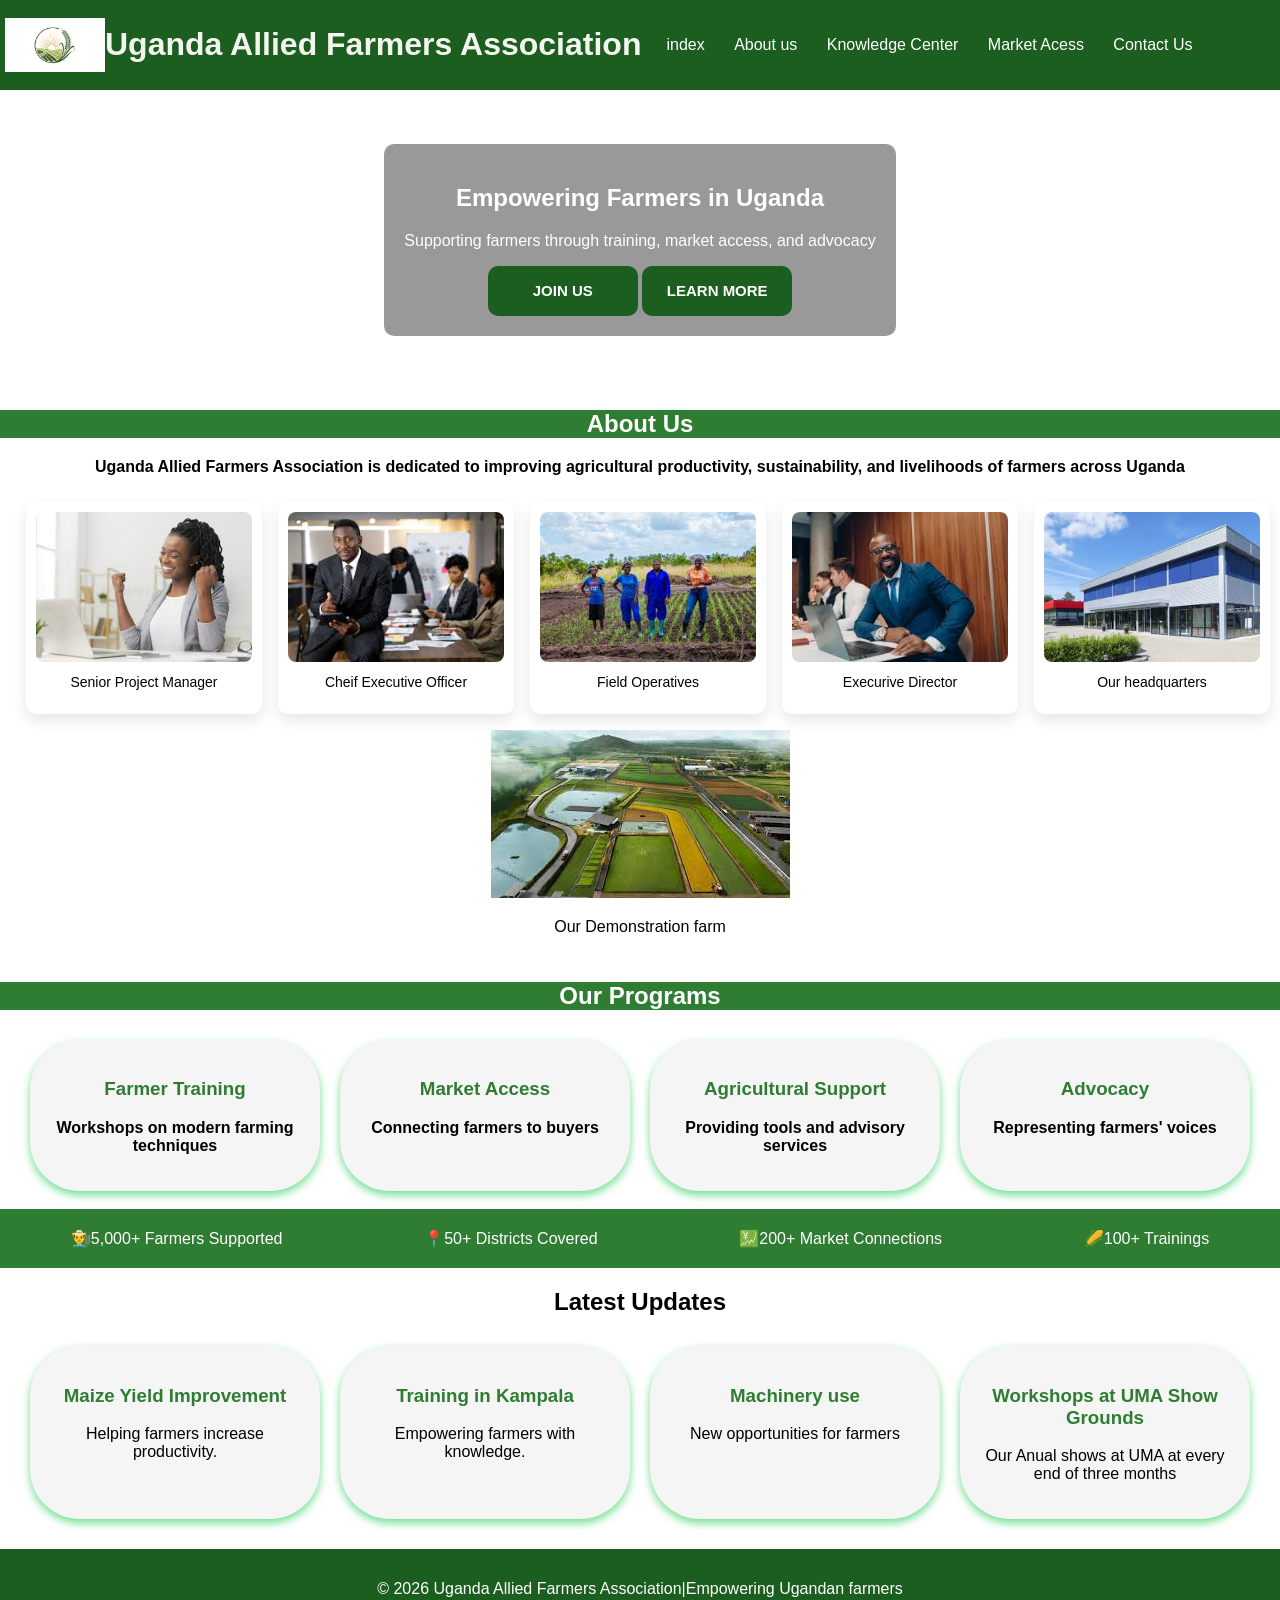
<file: FLORENCE/index.html>
<!DOCTYPE html>
<html lang="en">
<head>
    <meta charset="UTF-8">
    <meta name="viewport" content="width=device-width, initial-scale=1.0">
    <title>Uganda Allied Farmers Association</title>
    <link rel="icon" href="images/360_F_1856842080_T0V7AnrVzlXV9iZmv5qoTWHTKIgmOTwM.jpg">

    <style>


body {
                        margin: 0;
                            font-family: 'Segoe UI', Arial, sans-serif;
                        
                        
                    }


        .join{
            background-color:  #1b5e20;
            color: white;
            font-size: 15px;
            padding: 15px;
            border: none;
            border-radius: 10px;
            cursor: pointer;
        border-width: 1px;
    height: 50px;
width: 150px;
            font-size: 15px;
            font-weight: bold;
transition: background-color 0.3s;
        }
            
        

        .join:hover{
            background-color: #2e7d32;
            opacity: 5px;
        }
  header{
                        background-color: #1b5e20;
                        color: #f5f5f0;
                        padding: 5px;
                        display: flex;
                        justify-content: space space-between;
                        align-items: center;
                    }
                  nav a {
    color: white;
    margin-left: 25px;
    text-decoration: none;
    font-weight: 500;
    position: relative;
}

/* Underline animation */
nav a::after {
    content: "";
    position: absolute;
    width: 0%;
    height: 2px;
    background: #a5d6a7;
    left: 0;
    bottom: -5px;
    transition: 0.3s;
}

nav a:hover::after {
    width: 100%;
}
          .hero {
            background-image: url('https://images.unsplash.com/photo-1500382017468-9049fed747ef');
            background-size: cover;
            background-position: center;
            color: white;
            height: 300px;
            display: flex;
            align-items: center;
            justify-content: center;
            text-align: center;
        }
.overlay {
            background-color: rgba(0,0,0,0.4);
            padding: 20px;
            border-radius: 10px;
        }
        .nav-logo {
            float: left;
        }

        .flex-container {
  display: flex;
  flex-wrap: wrap;          /* allows multiple rows */
  gap: 16px;                /* space between cards */
  justify-content: center;  /* center everything */
  padding: 10px;
}

.cardd {
  flex: 1 1 200px;          /* responsive card size */
  max-width: 220px;
  text-align: center;
  background: #f5f5f5;
  padding: 10px;
  border-radius: 10px;
   background: white;
  box-shadow: 0 6px 15px rgba(0,0,0,0.1);
}

.cardd img {
  width: 100%;
  height: 150px;
  object-fit: cover;        /* prevents stretching */
  border-radius: 8px;
}

.cardd p {
  margin-top: 8px;
  font-size: 14px;
}

.cardd:hover{
            transform: translateY(-10px);
  box-shadow: 0 12px 30px rgba(46,125,50,0.3);
        }
        
.services h3, .news h3{
    color: #2e7d32;
}
        .services .cards, .news .cards{
            display: flex;
            gap: 20px;
            flex-wrap: wrap;
            justify-content: center;
            margin-top: 30px;
            
            
             
        .card{
            background:whitesmoke;
            padding: 20px;
            width: 250px;
            border-radius: 50px;
            box-shadow: 0 4px 8px rgba(6, 196, 63, 0.566);
            transition: transform 0.3s ease, box-shadow 0.3s ease;
            cursor: pointer;
             border: #2e7d32;
             
        }
        .card:hover{
            transform: translateY(-10PX);
            box-shadow: 0 10px 25px rgba(o,o,o,0.2);
        }
        }
        .impact{
            background: #2e7d32;
            color: white;
            display: flex;
            justify-content: space-around;
            
        }
        /*descendant class*/
        .impact div{
            margin: 20px;
            font: 1.2em;
        }
        .about, .services, .impact, .news{
            text-align: center;
        }
        #footer{
                        background-color: #1b5e20;;
                        color: white;
                        text-align: center;
                        padding: 15px;
                        margin-top: 30px;
                    }
                    .join.clicked{
                        background-color: gray;
                        transform: scale(1.1);
                    }

                .popup, .learnMore{
                    position: fixed;
                    top: 0;
                    left: 0;
                    width: 100%;
                    height:100%;
                    background: rgba(0,0,0,0.6);
                    display: none;
                    justify-content: center;
                    align-items: center;
                    text-align: center;
                }

                .popup-box, .learn-box{
                    background-color:#e5f6df;
                        margin: 15% auto;
                        padding: 20px;
                        border-radius: 8px;
                        width: 300px;
                        text-align: center;
                        box-shadow: o 4px 8px rgba(0,0,0,0.2);
                }
                    .popup-box h3{
                        margin: 10px 0;
                        font-size: 20px;
                        color: #333;
                    }
                    .popup-box p{
                        font-size: 14px;
                        color: #333333
                        
                    }

                
.popup-box button, .learn-box button{
      margin-top: 25px;
    background: linear-gradient(135deg, #2d5a27, #4caf50);
    color: white;
    padding: 12px 30px;
    border: none;
    border-radius: 30px;
    cursor: pointer;
    font-size: 15px;
    transition: all 0.3s ease;
}
.popup-box button, .learn-box button:hover{
  transform: translateY(-3px);
    box-shadow: 0 5px 15px rgba(0,0,0,0.2);
}
            
@keyframes pop{
    from {
        transform: scale(0.7);
        opacity: 0;

    }
    to {
        transform: scale(1);
        opacity: 1;
    }
}

        
        </style>

        <script>
            function openPopup() {
                document.getElementById("popup").style.display = "block";
            }
            function closePopup() {
                document.getElementById("popup").style.display = "none"
            }

            window.onclick = function(event){
                let popup = document.getElementById("popup");
                if (event.target ===popup){
                    popup.style.display = "none"
                }
            }
        </script>

        

    
</head>
<body>
    <!--header and nav bar-->
  <header>
                             <div class="nav-logo">
                  <img src="images/360_F_1856842080_T0V7AnrVzlXV9iZmv5qoTWHTKIgmOTwM.jpg" width="100px" class="nav-logo"  ><br>
                </div>
                    <h1>Uganda Allied Farmers Association</h1>

                    <nav>
                
                        <a href="index.html">index</a>
                        <a href="about.html">About us</a>
                       
                        <a href="knowledge.html">Knowledge Center</a>
                        <a href="market acess.html">Market Acess</a>
                        <a href="contactus.html">Contact Us</a>
                    </nav>


    </header>
   <section class="hero">
    <div class="overlay">
        
        <h2 class="para">Empowering Farmers in Uganda</h2>
        <p class="para">Supporting farmers through training, market access, and advocacy</p>
    
        <button onclick="openPopup()" class="join">JOIN US</button>
        <button onclick="openPage()" class="join">LEARN MORE</button>
        
    </div>
     </section>

        <div id="popup" class="popup"> 
            <div class="popup-box">
                <h3>SUCCESS👍</h3>
                <p>You will successfully join after registration!</p>
                <a href="contactus.html"><button onclick="closePopup()">OK</button></a>
  </div>
                
            </div>

            <div id="learn" class="learnMore">
                <div class="learn-box">
                    <h3>Are you sure you want to learn more😊!!</h3>
                    <a href="knowledge.html"><button onclick="openPage()">✅YES</button></a>
                    <button onclick="closePage()">❌NO</button>
                </div>
            </div>
            <script>
                function openPage(){
                    document.getElementById("learn").style.display ="block"
                    
                }

                function closePage(){
                    document.getElementById("learn").style.display ="none"
                } 
                
               
            </script>
      
    

  

<!--About us section-->
   <section class="about">
                      
    <h2 style="background-color:   #2e7d32; color: white;">About Us</h2>
    <p><strong>Uganda Allied Farmers Association is dedicated to improving agricultural productivity, sustainability, and livelihoods of farmers across Uganda</strong></p>

    <div class="flex-container"><b></b>
  <div class="cardd">
    <img src="images/download (1).jpg">
    <p>Senior Project Manager</p>
  </div>
  
  <div class="cardd">
    <img src="images/download (2).jpg">
    <p>Cheif Executive Officer</p>
  
</div>

  <div class="cardd">
    <img src="images/download (3).jpg">
    <p>Field Operatives</p>
  
</div>

  <div class="cardd">
    <img src="images/download.jpg">
    <p>Execurive Director</p>
  
</div>

  <div class="cardd">
    <img src="images/download (5).jpg">
    <p>Our headquarters</p>
  </div>
   <div class="card">
    <img src="images/download (6).jpg">
    <p>Our Demonstration farm</p>
  </div>
</div>
</div>

   </section>

   <!--Services section-->
   <section class="services">
    <h2 style="background-color: #2e7d32; color: white;"> Our Programs</h2>
    <div class="cards">
<div class="card">
    <h3>Farmer Training</h3>
    <p><b>Workshops on modern farming techniques</b></p>

</div>
<!--cards-->
<div class="card"> 
    <h3>Market Access</h3>
    <p><b>Connecting farmers to buyers</b></p>
</div>

<div class="card">
    <h3>Agricultural Support</h3>
    <p><b>Providing tools and advisory services</b></p>
</div>

<div class="card"><b>
<h3>Advocacy</h3>
<p>Representing farmers' voices</p></b>
</div>
    </div>
   </section><br>

   <!--Section for impact-->
   <section class="impact">
    <div>👨‍🌾5,000+ Farmers Supported</div>
    <div>📍50+ Districts Covered</div>
    <div>💹200+ Market Connections</div>
    <div>🌽100+ Trainings</div>

   </section>
<!--section for new-->
   <section class="news">
    <h2>Latest Updates</h2>
    <div class="cards">
        <div class="card">
            <h3>Maize Yield Improvement</h3>
            <p>Helping farmers increase productivity.</p>
        </div>
        <div class="card">
            <h3>Training in Kampala</h3>
            <p>Empowering farmers with knowledge.</p>
        </div>
    <div class="card">
        <h3>Machinery use</h3>
        <p>New opportunities for farmers</p>

    </div>
    <div class="card">
        <h3>Workshops at UMA Show Grounds</h3>
        <p>Our Anual shows at UMA at every end of three months</p>
    </div>
    </div>
   </section>
    
    

   


    <footer id="footer" >
        <p> &copy 2026 Uganda Allied Farmers Association|Empowering Ugandan farmers</p>
    </footer>
    
    
    
</body>
</html>
</file>
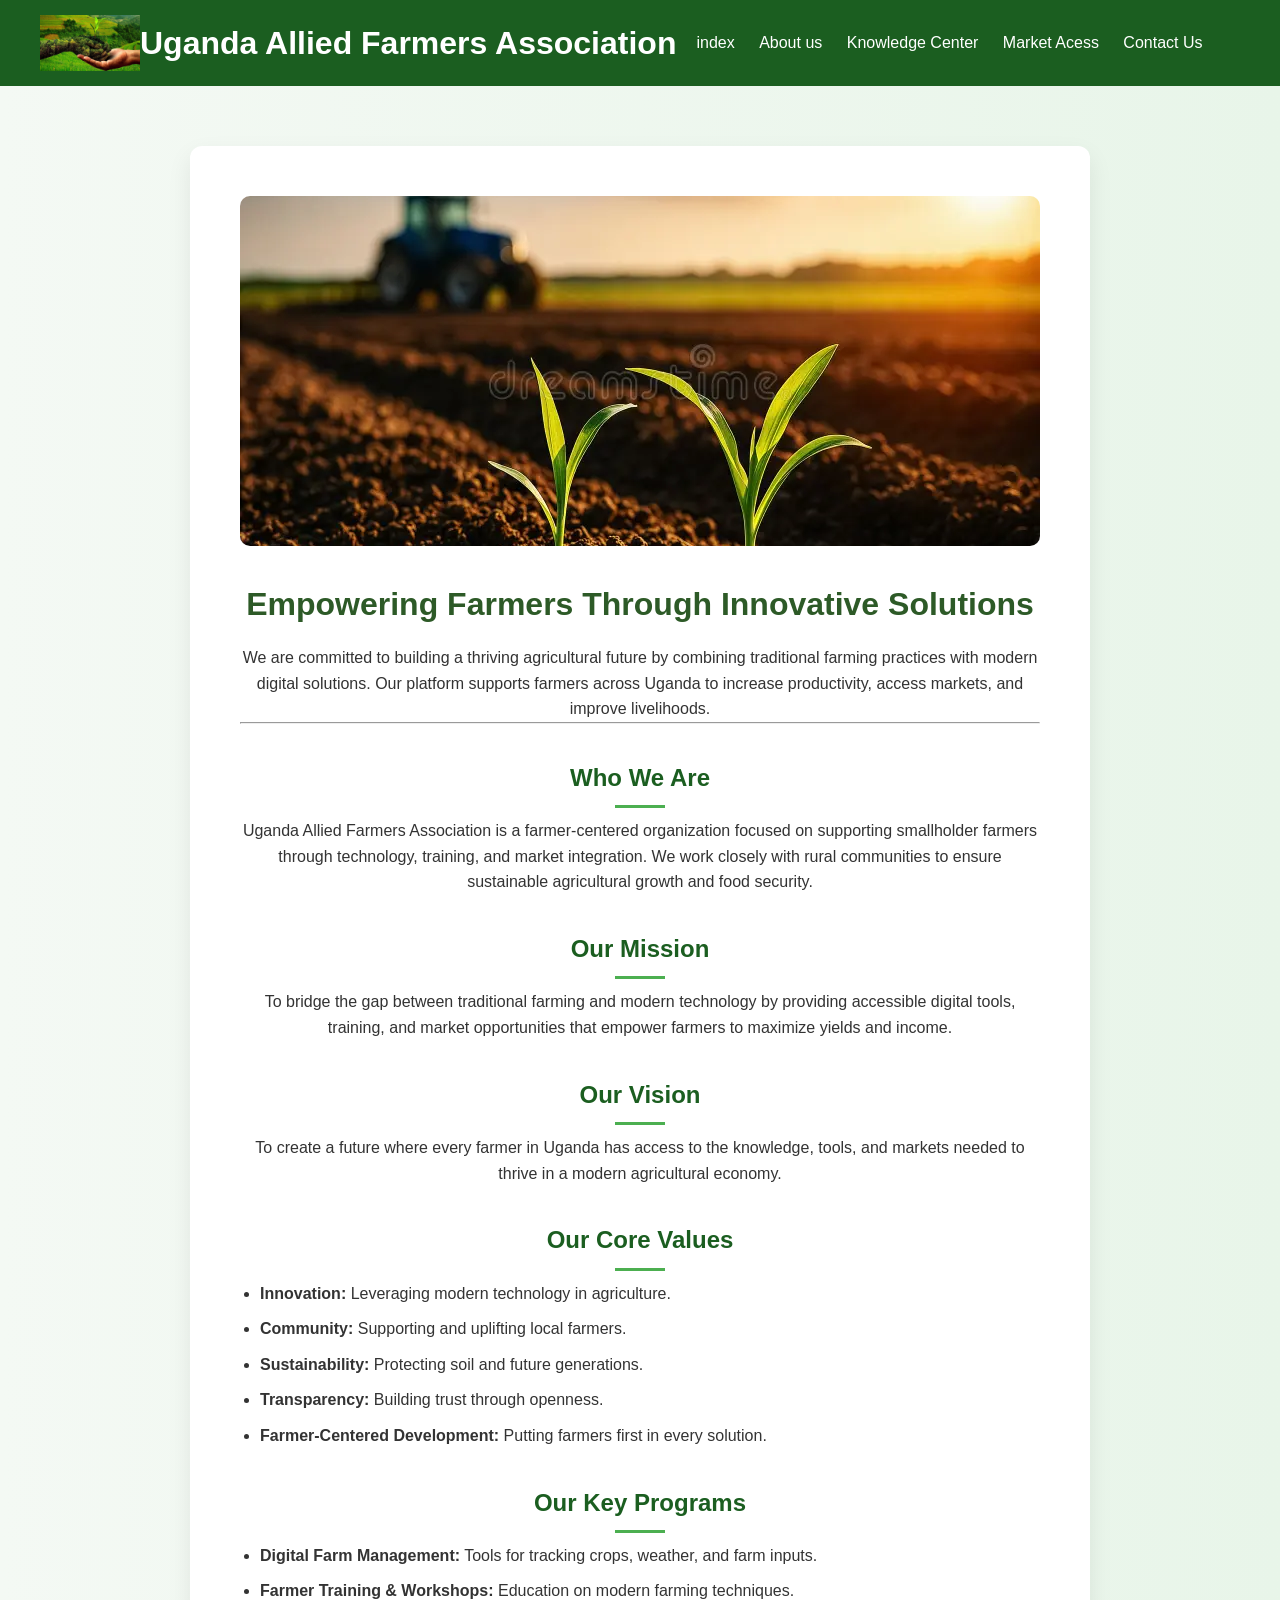
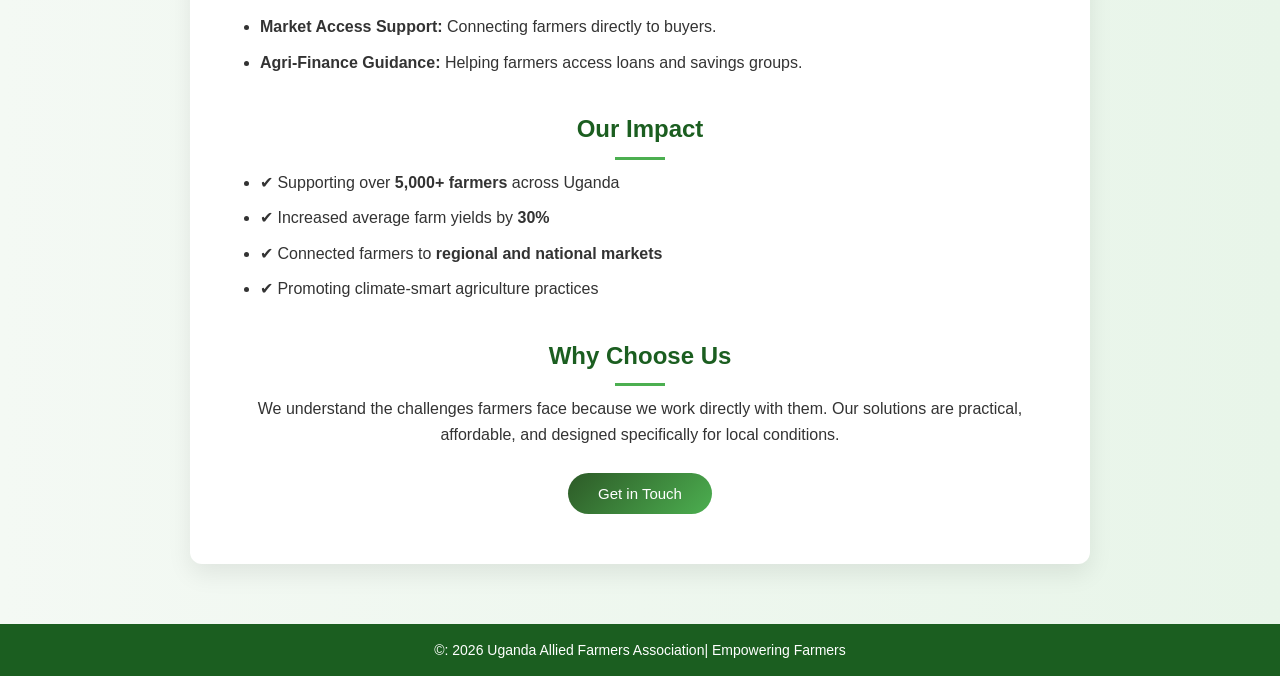
<file: FLORENCE/about.html>
<!DOCTYPE html>
<html>
<head>
    <title>About Our Agri-Project</title>
    <meta charset="UTF-8">
    <meta name="viewport" content="width=device-width, initial-scale=1.0">
    <title>Uganda Allied Farmers Association</title>

      <link rel="icon" href="images/360_F_1856842080_T0V7AnrVzlXV9iZmv5qoTWHTKIgmOTwM.jpg">
    <style>
  /* RESET + BASE */
* {
    margin: 0;
    padding: 0;
    box-sizing: border-box;
}

body {
    font-family: 'Segoe UI', Arial, sans-serif;
    background: linear-gradient(to right, #f4f9f4, #e8f5e9);
    color: #333;
    line-height: 1.6;
}

/* HEADER */
header{
                        background-color: #1b5e20;
                        color: #f5f5f0;
                        padding: 5px;
                        display: flex;
                        justify-content: space space-between;
                        align-items: center;
                    }
                  nav a {
    color: white;
    margin-left: 25px;
    text-decoration: none;
    font-weight: 500;
    position: relative;
}

/* Underline animation */
nav a::after {
    content: "";
    position: absolute;
    width: 0%;
    height: 2px;
    background: #a5d6a7;
    left: 0;
    bottom: -5px;
    transition: 0.3s;
}

nav a:hover::after {
    width: 100%;
}

/* MAIN CARD */
.about-section {
    max-width: 900px;
    margin: 60px auto;
    background: white;
    padding: 50px;
    border-radius: 12px;
    box-shadow: 0 10px 25px rgba(0,0,0,0.08);
    text-align: center;
    animation: fadeIn 1s ease-in-out;
}

/* IMAGE */
.about-img {
    width: 100%;
    max-height: 350px;
    object-fit: cover;
    border-radius: 10px;
    margin-bottom: 25px;
    transition: transform 0.4s ease;
}

.about-img:hover {
    transform: scale(1.03);
}

/* HEADINGS */
h1 {
    color: #2d5a27;
    margin-bottom: 15px;
}

h2 {
    margin-top: 35px;
    margin-bottom: 10px;
    color: #1b5e20;
    position: relative;
}

/* Section underline */
h2::after {
    content: "";
    width: 50px;
    height: 3px;
    background: #4caf50;
    display: block;
    margin: 8px auto;
}

/* LISTS */
ul {
    text-align: left;
    margin-top: 10px;
    padding-left: 20px;
}

ul li {
    margin-bottom: 10px;
}

/* BUTTON */
.contact-btn {
    margin-top: 25px;
    background: linear-gradient(135deg, #2d5a27, #4caf50);
    color: white;
    padding: 12px 30px;
    border: none;
    border-radius: 30px;
    cursor: pointer;
    font-size: 15px;
    transition: all 0.3s ease;
}

.contact-btn:hover {
    transform: translateY(-3px);
    box-shadow: 0 5px 15px rgba(0,0,0,0.2);
}

/* FOOTER */
footer {
    background-color: #1b5e20;
    color: white;
    text-align: center;
    padding: 20px;
    margin-top: 40px;
    font-size: 14px;
}

/* ANIMATION */
@keyframes fadeIn {
    from {
        opacity: 0;
        transform: translateY(20px);
    }
    to {
        opacity: 1;
        transform: translateY(0);
    }
}

/* RESPONSIVE DESIGN */
@media (max-width: 768px) {
    header {
        flex-direction: column;
        text-align: center;
    }

    nav {
        margin-top: 10px;
    }

    nav a {
        display: inline-block;
        margin: 10px;
    }

    .about-section {
        padding: 25px;
        margin: 20px;
    }
}



         header{
                        background-color: #1b5e20;
                        color: #f5f5f0;
                        padding: 15px 40px;
                        display: flex;
                        justify-content: space space-between;
                        align-items: center;
                    }
                    header h1{
                        margin: 0;
                        font-size: 22;
                    }
                    nav a{
                        color: white;
                        margin-left: 20px;
                        text-decoration: none;
                        
                    }

                      footer{
                        background-color: #1b5e20;
                        color: white;
                        text-align: center;
                        padding: 15px;
                        margin-top: 30px;
                    }
</style>
</head>
<body>


  <header>
                             
                  <img src="images/1600x800_Natural_farming-1024x576.webp" width="100px" class="nav-logo"  ><br>
                
                    <h1 style="color: white;"> Uganda Allied Farmers Association </h1>

                    <nav>
                
                        <a href="index.html">index</a>
                        <a href="about.html">About us</a>
                        
                        <a href="knowledge.html">Knowledge Center</a>
                        <a href="market acess.html">Market Acess</a>
                        <a href="contactus.html">Contact Us</a>
                    </nav>
                </header>

     </nav>
<div class="about-section">
    <img src="images/farm-tractor-cultivating-field-organic-agriculture-concept-431356601.webp" alt="Local farm" class="about-img">

    <h1>Empowering Farmers Through Innovative Solutions</h1>
    <p>
        We are committed to building a thriving agricultural future by combining traditional 
        farming practices with modern digital solutions. Our platform supports farmers across 
        Uganda to increase productivity, access markets, and improve livelihoods.
    </p>

    <hr>

    <h2>Who We Are</h2>
    <p>
        Uganda Allied Farmers Association is a farmer-centered organization focused on supporting 
        smallholder farmers through technology, training, and market integration. We work closely 
        with rural communities to ensure sustainable agricultural growth and food security.
    </p>

    <h2>Our Mission</h2>
    <p>
        To bridge the gap between traditional farming and modern technology by providing accessible 
        digital tools, training, and market opportunities that empower farmers to maximize yields 
        and income.
    </p>

    <h2>Our Vision</h2>
    <p>
        To create a future where every farmer in Uganda has access to the knowledge, tools, and 
        markets needed to thrive in a modern agricultural economy.
    </p>

    <h2>Our Core Values</h2>
    <ul>
        <li><strong>Innovation:</strong> Leveraging modern technology in agriculture.</li>
        <li><strong>Community:</strong> Supporting and uplifting local farmers.</li>
        <li><strong>Sustainability:</strong> Protecting soil and future generations.</li>
        <li><strong>Transparency:</strong> Building trust through openness.</li>
        <li><strong>Farmer-Centered Development:</strong> Putting farmers first in every solution.</li>
    </ul>

    <h2>Our Key Programs</h2>
    <ul>
        <li><strong>Digital Farm Management:</strong> Tools for tracking crops, weather, and farm inputs.</li>
        <li><strong>Farmer Training & Workshops:</strong> Education on modern farming techniques.</li>
        <li><strong>Market Access Support:</strong> Connecting farmers directly to buyers.</li>
        <li><strong>Agri-Finance Guidance:</strong> Helping farmers access loans and savings groups.</li>
    </ul>

    <h2>Our Impact</h2>
    <ul>
        <li>✔ Supporting over <strong>5,000+ farmers</strong> across Uganda</li>
        <li>✔ Increased average farm yields by <strong>30%</strong></li>
        <li>✔ Connected farmers to <strong>regional and national markets</strong></li>
        <li>✔ Promoting climate-smart agriculture practices</li>
    </ul>

    <h2>Why Choose Us</h2>
    <p>
        We understand the challenges farmers face because we work directly with them. 
        Our solutions are practical, affordable, and designed specifically for local conditions.
    </p>

    <button class="contact-btn" onclick="window.location.href='contactus.html'">
        Get in Touch
    </button>
</div>
 
    </body>



     <footer  >
        <p> &copy: 2026 Uganda Allied Farmers Association| Empowering Farmers</p>
    </footer>
    
</html>
</file>
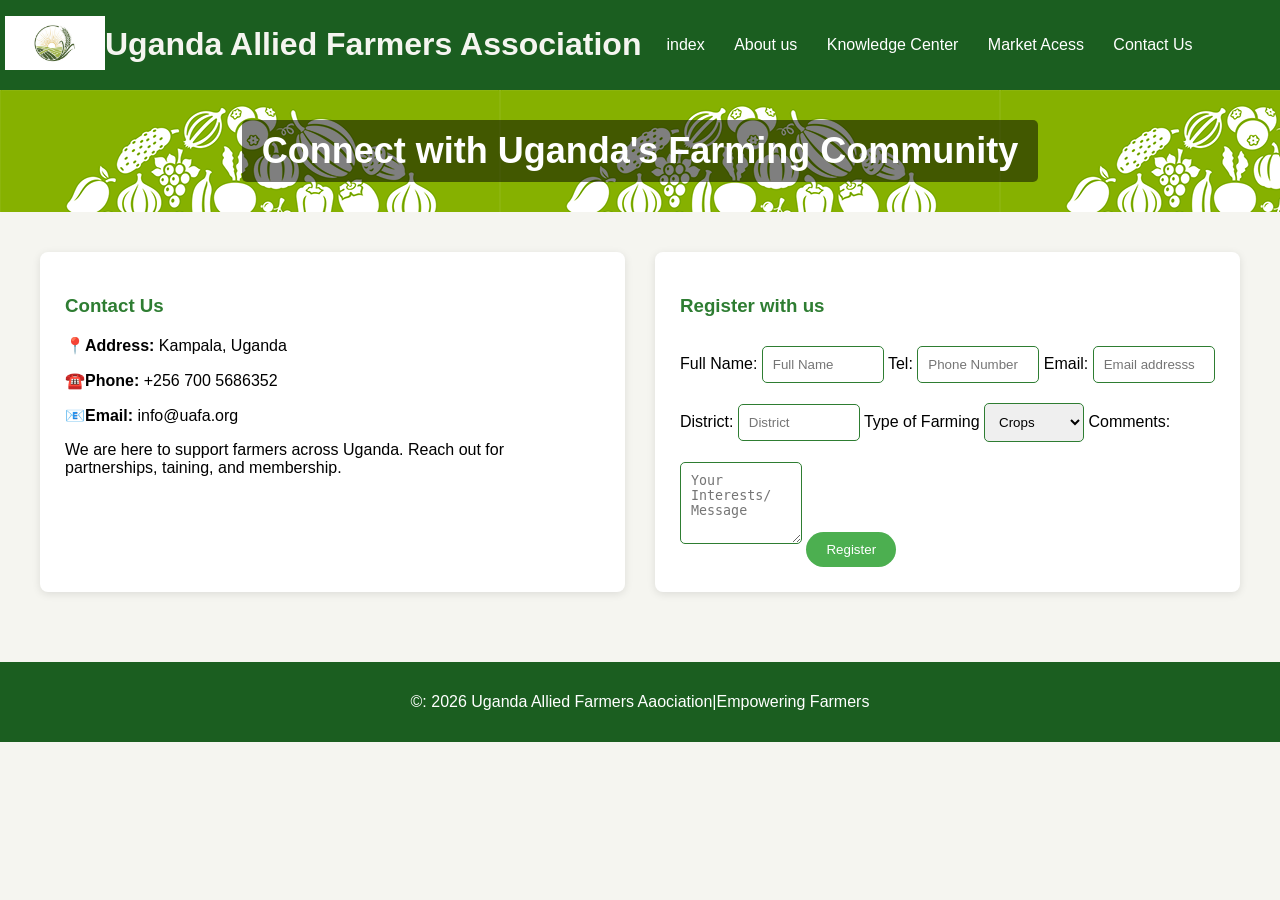
<file: FLORENCE/contactus.html>
<!DOCTYPE html>
            <html lang="en">
            <head>
                <meta charset="UTF-8">
                <meta name="viewport" content="width=device-width, initial-scale=1.0">
                <title>Contact us</title>
                  <link rel="icon" href="images/360_F_1856842080_T0V7AnrVzlXV9iZmv5qoTWHTKIgmOTwM.jpg">
                <style>
                    body {
                        margin: 0;
                      font-family: 'Segoe UI', Arial, sans-serif;
                        background-color: #f5f5f0;
                        
                    }

                header{
                        background-color: #1b5e20;
                        color: #f5f5f0;
                        padding: 5px;
                        display: flex;
                        justify-content: space space-between;
                        align-items: center;
                    }
                  nav a {
    color: white;
    margin-left: 25px;
    text-decoration: none;
    font-weight: 500;
    position: relative;
}

/* Underline animation */
nav a::after {
    content: "";
    position: absolute;
    width: 0%;
    height: 2px;
    background: #a5d6a7;
    left: 0;
    bottom: -5px;
    transition: 0.3s;
}

nav a:hover::after {
    width: 100%;
}
                    .hero{
                        background-image: url(images/create-agriculture-logo-designs.png);
                        text-align: center;
                        padding: 80px, 20px;
                        color: white;
                    }
                    .hero h2 {
                        font-size: 36px;
                        background: rgba(0,0,0,0.5);
                        display: inline-block;
                        padding: 10px 20px;
                        border-radius: 5px;
                    }
                    .container {
                        display: flex;
                        flex-wrap: wrap;
                        padding: 40px;
                        gap: 30px;
                    }
                    .contact, .form{
                        flex: 1;
                        min-width: 300px;
                        background: white;
                        padding: 25px;
                        border-radius: 8px;
                        box-shadow: 0 2px 8px rgba(0,0,0,0.1);

                    }
                    h3{
                        color: #2e7d32
                    }
                    input, select, textarea {
                        width: 100px;
                        padding: 10px;
                        margin: 10px 0;
                        border-radius: 5px;
                        border: 1px solid  #2e7d32;;
                    }
                    button{
                        background-color: #2e7d32;
                        color: white;
                        padding: 12px;
                        border: none;
                        border-radius: 5px;
                        cursor: pointer;
                    }

                    button:hover{
                        background-color: #2e7d32;
                    }
                    footer{
                        background-color: #1b5e20;
                        color: white;
                        text-align: center;
                        padding: 15px;
                        margin-top: 30px;
                    }

                    .modal{
                        display: none;
                        position: fixed;
                        z-index:1;
                        left: 0; top: 0;
                        width: 100%;
                        height: 100%;
                        background-color: rgba(0,0,0,0.5);
                    }
                    .modal-content{
                        background-color: #e5f6df;;
                        margin: 15% auto;
                        padding: 20px;
                        border-radius: 8px;
                        width: 300px;
                        text-align: center;
                        box-shadow: o 4px 8px rgba(0,0,0,0.2);

                    }
                    button{
                        background-color: #4caf50;
                        color: white;
                        padding: 10px 20px;
                        border: none;
                        border-radius: 20px;
                        cursor: pointer;
                    }

                
                    
                </style>

               
            </head>
            <body>
<!--Header section containing navigation bar-->
                <header>
                             <div class="nav-logo">
                  <img src="images/360_F_1856842080_T0V7AnrVzlXV9iZmv5qoTWHTKIgmOTwM.jpg" width="100px" class="nav-logo"  ><br>
                </div>
                    <h1>Uganda Allied Farmers Association</h1>

                    <nav>
                
                        <a href="index.html">index</a>
                        <a href="about.html">About us</a>
                       
                        <a href="knowledge.html">Knowledge Center</a>
                        <a href="market acess.html">Market Acess</a>
                        <a href="contactus.html">Contact Us</a>
                    </nav>
                </header>

                <section class="hero">

                    <h2 >Connect with Uganda's Farming Community</h2>
                </section>

                <div class="container">

                    <!--Contact info-->
                    <div class="contact">
                        <h3>Contact Us</h3>
                        <p><strong>📍Address:</strong> Kampala, Uganda</p>
                         <p><strong>☎️Phone:</strong> +256 700 5686352</p>
                          <p><strong>📧Email:</strong> info@uafa.org</p>
                           <p>We are here to support farmers across Uganda. Reach out for partnerships, taining, and membership.</strong></p>
                            
                    </div>

                    <!--Registration form-->
                    <div class="form">
                    <h3>Register with us </h3>
                    <form id ="registerForm" action="register.php" method="POST" onsubmit="return validateForm()">
                        <label> Full Name: </label>
                        <input type="text" id ="fullname" placeholder="Full Name" >
                        <label> Tel:</label>
                        <input type="tel" id="phone" placeholder="Phone Number" >
                        <label> Email: </label>
                        <input type="email"id ="email" placeholder="Email addresss">
                        <label>District: </label>
                        <input type="text"  id ="district"placeholder="District" >

                        <label>Type of Farming</label>
                        <select id ="farming" name="choose what you want to register">
                        <option>Crops</option>
                        <option>Livestock</option>
                         <option>Poultry</option>
                          <option>Horticulture</option>
                           <option>Bee keeping</option>
                        <option>Mixed Farming</option>
</select>
<label> Comments: </label>
<textarea id="mwssage" rows="4" placeholder="Your Interests/ Message"></textarea>

<button type="submit">Register</button>
                    </form>
</div>
                </div>
                <div id="customAlert" class="modal">

                    <div class="modal-content">
                        <p id="alertMessage"></p>
                        <button onclick="closeModal()">OK</button>
                    </div>
                </div>

                <script>
                     document.getElementById("registerform").addEventListener("submit", function(e) {
    e.preventDefault();
    let name = document.getElementById("fullname").value.trim();
    let tel = document.getElementById("phone").value;
    let email = document.getElementById("email").value;
    let district= document.getElementById("district").value.trim();
    
    if (name === ""){
      alert("Farmer name is required");
      return;
    }
    if (tel ===""){
      alert("Please enter fulll number");
      return;
    }
    if (email === ""){
      alert("Email Address must be entered");
      return;
    }
    if (district ===""){
      alert("Location is required");
      return;
    }  
    showAlert("You have been registered Successfully👍!");
                        
      document.getElementById("popup3").style.display = "flex";

document.getElementById("registerForm").reset();
  })
 

                </script>

                <footer> <p> &copy: 2026 Uganda Allied Farmers Aaociation|Empowering Farmers</p></footer>
                
            </body>
            </html>
</file>
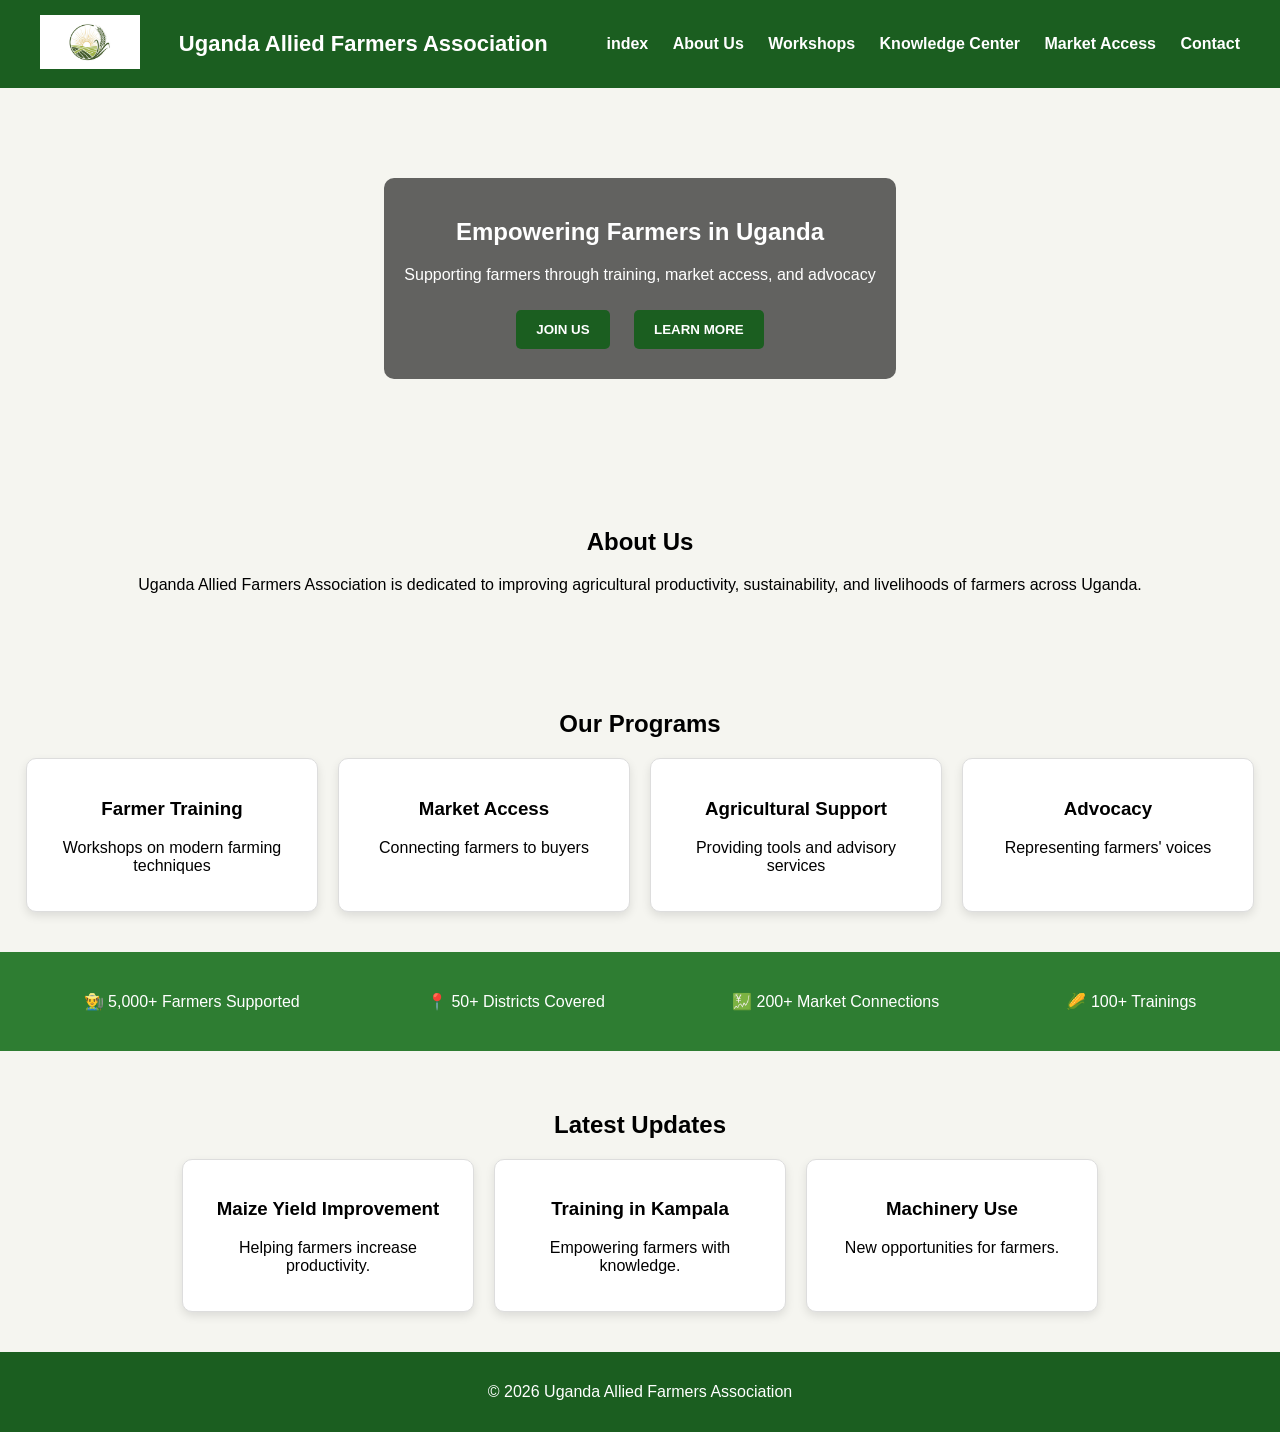
<file: FLORENCE/home new.html>
<!DOCTYPE html>
<html lang="en">
<head>
    <meta charset="UTF-8">
    <meta name="viewport" content="width=device-width, initial-scale=1.0">
    <title>Uganda Allied Farmers Association</title>

    <style>
        body {
            margin: 0;
            font-family: Arial, sans-serif;
            background-color: #f5f5f0;
        }

        header {
            background-color: #1b5e20;
            color: white;
            padding: 15px 40px;
            display: flex;
            justify-content: space-between;
            align-items: center;
        }

        header h1 {
            margin: 0;
            font-size: 22px;
        }

        nav a {
            color: white;
            margin-left: 20px;
            text-decoration: none;
            font-weight: bold;
        }

        nav a:hover {
            text-decoration: underline;
        }

        .hero {
            background-image: url('https://images.unsplash.com/photo-1500382017468-9049fed747ef');
            background-size: cover;
            background-position: center;
            color: white;
            height: 300px;
            display: flex;
            align-items: center;
            justify-content: center;
            text-align: center;
        }

        .overlay {
            background-color: rgba(0,0,0,0.6);
            padding: 20px;
            border-radius: 10px;
        }

        .join {
            background-color: #1b5e20;
            color: white;
            padding: 12px 20px;
            border: none;
            border-radius: 5px;
            cursor: pointer;
            margin: 10px;
            font-weight: bold;
            transition: 0.3s;
        }

        .join:hover {
            background-color: #2e7d32;
            opacity: 0.9;
        }

        section {
            padding: 40px 20px;
            text-align: center;
        }

        .cards {
            display: flex;
            gap: 20px;
            flex-wrap: wrap;
            justify-content: center;
            margin-top: 20px;
            transition: var(---);
        }

        .card {
            background: white;
            padding: 20px;
            width: 250px;
            border-radius: 10px;
            border: 1px solid #ddd;
            box-shadow: 0 4px 10px rgba(0,0,0,0.1);
            transition: transform 0.3s;
        }

        .card:hover {
            transform: translateY(-5px);
        }

        .impact {
            background: #2e7d32;
            color: white;
            display: flex;
            justify-content: space-around;
            flex-wrap: wrap;
        }

        footer {
            background-color: #1b5e20;
            color: white;
            text-align: center;
            padding: 15px;
        }

        @media (max-width: 768px) {
            header {
                flex-direction: column;
                text-align: center;
            }

            nav {
                margin-top: 10px;
            }
        }
    </style>
</head>
<body>

<header>
    <div class="nav-logo">
                  <img src="images/360_F_1856842080_T0V7AnrVzlXV9iZmv5qoTWHTKIgmOTwM.jpg" width="100px" class="nav-logo"  ><br>
                </div>
    <h1>Uganda Allied Farmers Association</h1>
    <nav>
        <a href="#">index</a>
        <a href="about.html">About Us</a>
        <a href="#">Workshops</a>
        <a href="#">Knowledge Center</a>
        <a href="#">Market Access</a>
        <a href="#">Contact</a>
    </nav>
</header>

<section class="hero">
    <div class="overlay">
        <h2>Empowering Farmers in Uganda</h2>
        <p>Supporting farmers through training, market access, and advocacy</p>
        <button class="join">JOIN US</button>
        <button class="join">LEARN MORE</button>
    </div>
</section>

<section>
    <h2>About Us</h2>
    <p>
        Uganda Allied Farmers Association is dedicated to improving agricultural productivity,
        sustainability, and livelihoods of farmers across Uganda.
    </p>
</section>

<section>
    <h2>Our Programs</h2>
    <div class="cards">
        <div class="card">
            <h3>Farmer Training</h3>
            <p>Workshops on modern farming techniques</p>
        </div>
        <div class="card">
            <h3>Market Access</h3>
            <p>Connecting farmers to buyers</p>
        </div>
        <div class="card">
            <h3>Agricultural Support</h3>
            <p>Providing tools and advisory services</p>
        </div>
        <div class="card">
            <h3>Advocacy</h3>
            <p>Representing farmers' voices</p>
        </div>
    </div>
</section>

<section class="impact">
    <div>👨‍🌾 5,000+ Farmers Supported</div>
    <div>📍 50+ Districts Covered</div>
    <div>💹 200+ Market Connections</div>
    <div>🌽 100+ Trainings</div>
</section>

<section>
    <h2>Latest Updates</h2>
    <div class="cards">
        <div class="card">
            <h3>Maize Yield Improvement</h3>
            <p>Helping farmers increase productivity.</p>
        </div>
        <div class="card">
            <h3>Training in Kampala</h3>
            <p>Empowering farmers with knowledge.</p>
        </div>
        <div class="card">
            <h3>Machinery Use</h3>
            <p>New opportunities for farmers.</p>
        </div>
    </div>
</section>

<footer>
    <p>&copy; 2026 Uganda Allied Farmers Association</p>
</footer>

</body>
</html>
</file>
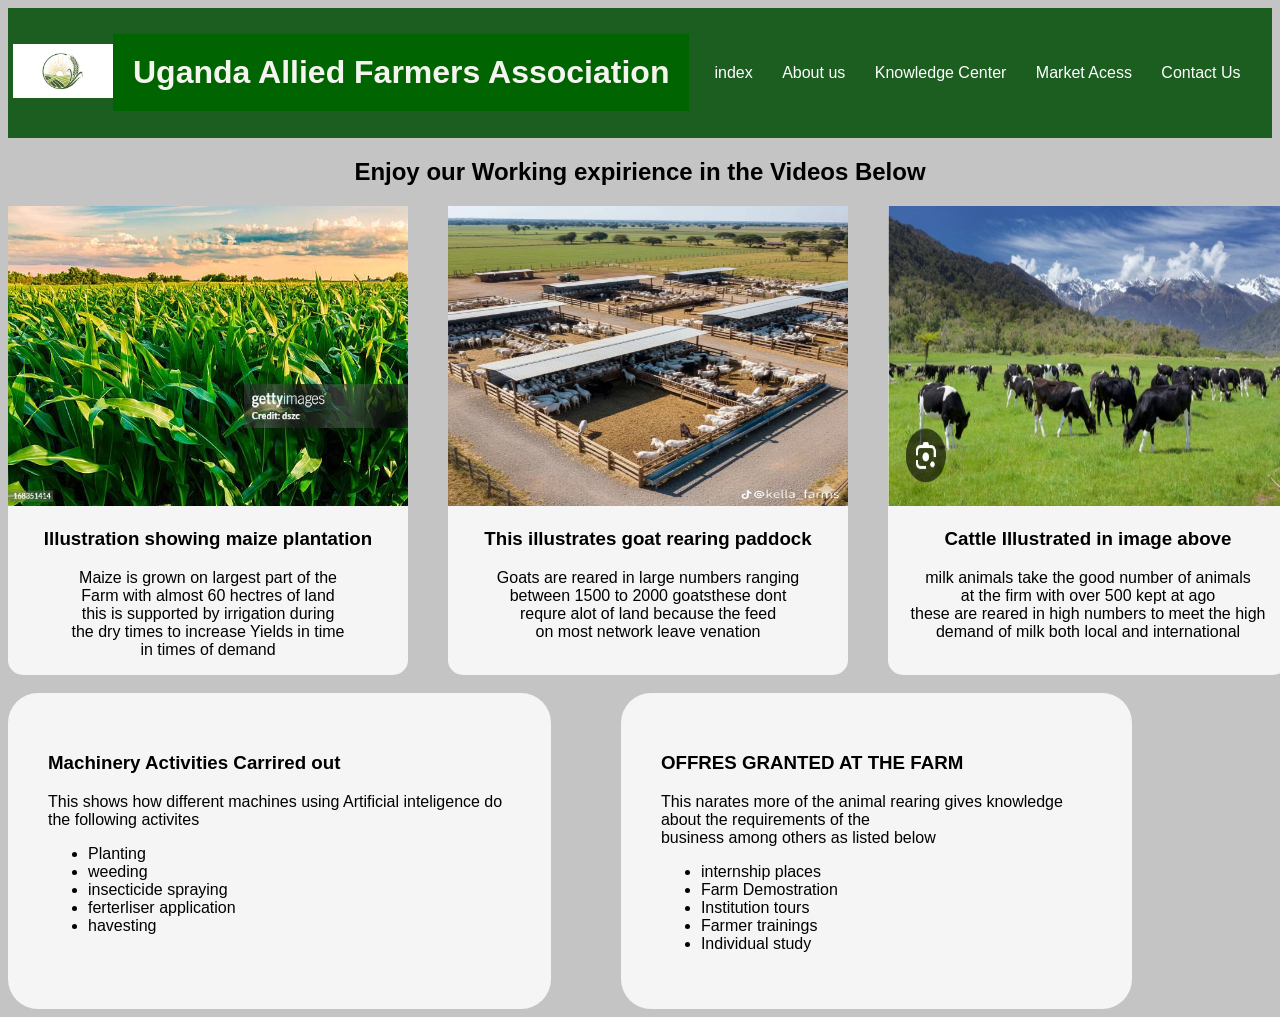
<file: FLORENCE/knowledge.html>
<!DOCTYPE html>
<html lang="en">
<head>
   <meta charset="UTF-8">
    <meta name="viewport" content="width=device-width, initial-scale=1.0">
    <title>Uganda Allied Farmers Association</title>
    <link rel="stylesheet" href="Clip.css">
    
    <title>OUR CLIPS</title>
</head>


<body >

<header>
                             <div class="nav-logo">
                  <img src="images/360_F_1856842080_T0V7AnrVzlXV9iZmv5qoTWHTKIgmOTwM.jpg" width="100px" class="nav-logo"  ><br>
                </div>
                    <h1>Uganda Allied Farmers Association</h1>

                    <nav>
                
                        <a href="index.html">index</a>
                        <a href="about.html">About us</a>
                        
                        <a href="">Knowledge Center</a>
                        <a href="market acess.html">Market Acess</a>
                        <a href="contactus.html">Contact Us</a>
                    </nav>


    </header>

    <h2>Enjoy our Working expirience in the Videos Below</h2>

    <div class="stock">
    <section class="snap">
<img src="images/maize.jpg" width="400px", height="300px">
<h3>Illustration showing maize plantation</h3>
<p>Maize is grown on largest part of the <br>
    Farm with almost 60 hectres of land<br>
this is supported by irrigation during <br>
the dry times to increase Yields in time<br>
in times of demand   </p>
</section>

<section class="snap">
    <img src="images/goats padock.png" width="400px",  height="300px">
<h3>This illustrates goat rearing paddock </h3>
<p>Goats are reared in large numbers ranging<br>
between 1500 to 2000  goatsthese dont <br>
requre alot of land because the feed<br>
 on most network leave venation   </p>


</section>

<section class="snap">
    <img src="images/cow.jpg" width="400px", height="300px">
    <h3>Cattle Illustrated in image above</h3>
    <p>milk animals take the good number of animals<br>
    at the firm with over 500 kept at ago <br>
these are reared in high numbers to meet the high<br>
demand of milk both local and international</p>
</section>
</div><br>

     <div class="good">
    
   
    <section class="best">
        <h3>Machinery Activities Carrired out</h3>
        <p>This shows how different machines using Artificial inteligence do the following activites </p>
                        <ul>
                            <li>Planting</li>
                            <li>weeding</li>
                            <li>insecticide spraying</li>
                            <li>ferterliser application</li>
                            <li>havesting </li>

                        </ul>
   </section>

<div class="good">
            
            <section class="best">
                <h3>OFFRES GRANTED AT THE FARM</h3>
                          <p>This narates more of the animal rearing 
        gives knowledge about the requirements of the <br> business among others as listed below
      </p>

        <ul>
                    <li>internship places</li>
                    <li>Farm Demostration</li>
                    <li>Institution tours </li>
                    <li>Farmer trainings</li>
                    <li>Individual study</li>
        </ul>
            </section>

            <section>
</div>
<br>




</body>
</html>
</file>
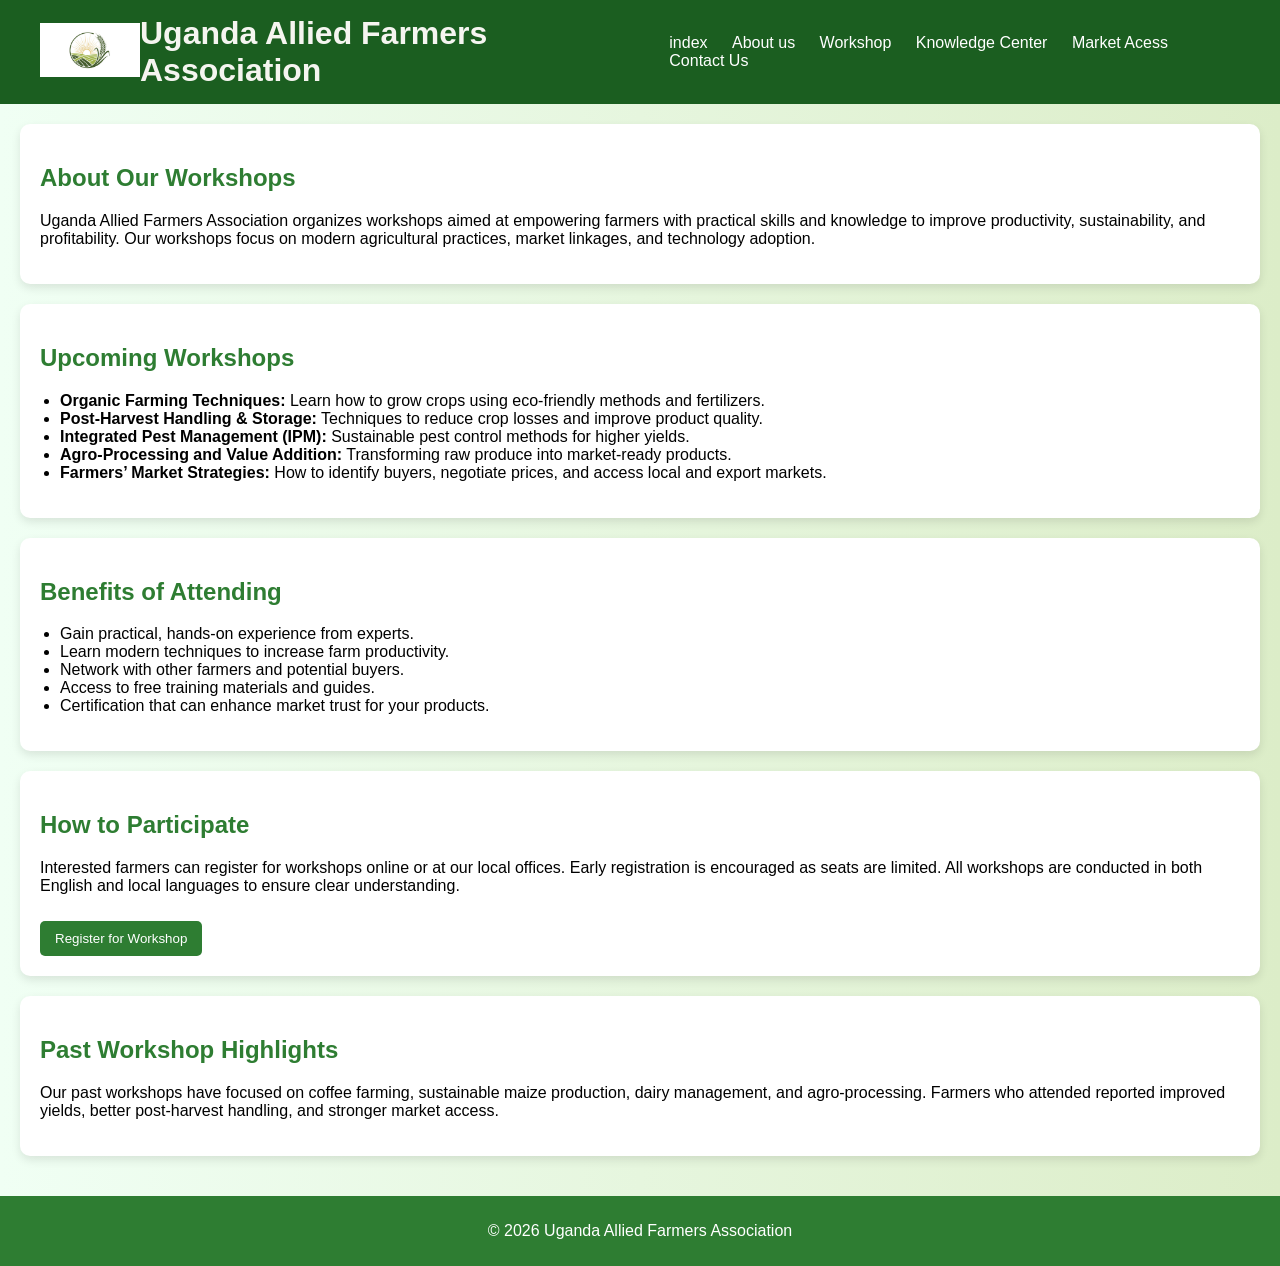
<file: FLORENCE/workshop.html>
<!DOCTYPE html>
<html lang="en">
<head>
    <meta charset="UTF-8">
    <meta name="viewport" content="width=device-width, initial-scale=1.0">
    <title>Workshops - Uganda Allied Farmers Association</title>

    <style>
        body {
            font-family: Arial, sans-serif;
            margin: 0;
            background: linear-gradient(to right, #f0fff4, #dcedc8);
        }

           header{
                        background-color: #1b5e20;
                        color: #f5f5f0;
                        padding: 15px 40px;
                        display: flex;
                        justify-content: space space-between;
                        align-items: center;
                    }
                    header h1{
                        margin: 0;
                        font-size: 22;
                    }
                    nav a{
                        color: white;
                        margin-left: 20px;
                        text-decoration: none;
                    }
        

        .container {
            padding: 20px;
        }

        .section {
            background: white;
            padding: 20px;
            margin-bottom: 20px;
            border-radius: 10px;
            box-shadow: 0 4px 10px rgba(0,0,0,0.1);
        }

        h2 {
            color: #2e7d32;
        }

        ul {
            padding-left: 20px;
        }

        footer {
            background-color: #2e7d32;
            color: white;
            text-align: center;
            padding: 10px;
        }

        .btn {
            padding: 10px 15px;
            background-color: #2e7d32;
            color: white;
            border: none;
            border-radius: 5px;
            cursor: pointer;
            margin-top: 10px;
        }

        .btn:hover {
            background-color: #1b5e20;
        }
    </style>
</head>

<body>

<header>

               <div class="nav-logo">
                  <img src="images/360_F_1856842080_T0V7AnrVzlXV9iZmv5qoTWHTKIgmOTwM.jpg" width="100px" class="nav-logo"  ><br>
                </div>
                    <h1>Uganda Allied Farmers Association</h1>

                    <nav>
                
                        <a href="index.html">index</a>
                        <a href="about.html">About us</a>
                        <a href="workshop.html">Workshop</a>
                        <a href="">Knowledge Center</a>
                        <a href="market acess.html">Market Acess</a>
                        <a href="contactus.html">Contact Us</a>
                    </nav>   
   
</header>



<div class="container">

    <div class="section">
        <h2>About Our Workshops</h2>
        <p>
            Uganda Allied Farmers Association organizes workshops aimed at empowering farmers with practical skills and
            knowledge to improve productivity, sustainability, and profitability. Our workshops focus on modern agricultural
            practices, market linkages, and technology adoption.
        </p>
    </div>

    <div class="section">
        <h2>Upcoming Workshops</h2>
        <ul>
            <li><strong>Organic Farming Techniques:</strong> Learn how to grow crops using eco-friendly methods and fertilizers.</li>
            <li><strong>Post-Harvest Handling & Storage:</strong> Techniques to reduce crop losses and improve product quality.</li>
            <li><strong>Integrated Pest Management (IPM):</strong> Sustainable pest control methods for higher yields.</li>
            <li><strong>Agro-Processing and Value Addition:</strong> Transforming raw produce into market-ready products.</li>
            <li><strong>Farmers’ Market Strategies:</strong> How to identify buyers, negotiate prices, and access local and export markets.</li>
        </ul>
    </div>

    <div class="section">
        <h2>Benefits of Attending</h2>
        <ul>
            <li>Gain practical, hands-on experience from experts.</li>
            <li>Learn modern techniques to increase farm productivity.</li>
            <li>Network with other farmers and potential buyers.</li>
            <li>Access to free training materials and guides.</li>
            <li>Certification that can enhance market trust for your products.</li>
        </ul>
    </div>

    <div class="section">
        <h2>How to Participate</h2>
        <p>
            Interested farmers can register for workshops online or at our local offices. Early registration is encouraged
            as seats are limited. All workshops are conducted in both English and local languages to ensure clear understanding.
        </p>
        <button class="btn">Register for Workshop</button>
        
    </div>

    <div class="section">
        <h2>Past Workshop Highlights</h2>
        <p>
            Our past workshops have focused on coffee farming, sustainable maize production, dairy management, and
            agro-processing. Farmers who attended reported improved yields, better post-harvest handling, and stronger market access.
        </p>
    </div>

</div>

<footer>
    <p>&copy; 2026 Uganda Allied Farmers Association</p>
</footer>

</body>
</html>
</file>
<file: FLORENCE/Clip.css>
body{

    background-color: rgb(196, 196, 196);
        font-family: 'Segoe UI', Arial, sans-serif;
}

h3{

    color: black;
    
}

h2{
    text-align: center;
}

.container{
    
    
    display: flex;
    gap: 50px;
    
   

}

.best{
border-radius: 30px;
padding: 40px;
justify-content: space-between;
background-color: whitesmoke;
}

.good{
    display: flex;

    gap: 70px;
}

h1{
    text-align: center;
    background-color: darkgreen;
    padding: 20px;
}

footer{
    text-align: center;
    background-color:darkgreen;
    padding: 25px;
    color: white;
    
}

  header{
                        background-color: #1b5e20;
                        color: #f5f5f0;
                        padding: 5px;
                        display: flex;
                        justify-content: space space-between;
                        align-items: center;
                    }
                  nav a {
    color: white;
    margin-left: 25px;
    text-decoration: none;
    font-weight: 500;
    position: relative;
}

/* Underline animation */
nav a::after {
    content: "";
    position: absolute;
    width: 0%;
    height: 2px;
    background: #a5d6a7;
    left: 0;
    bottom: -5px;
    transition: 0.3s;
}

nav a:hover::after {
    width: 100%;
}
.stock{
    display :flex;
    gap: 40px;
    text-align: center;
}

.snap{
    background-color:whitesmoke;
    border-radius: 15px;
    transition: transform 0.3s;
   
}

.snap:hover{
    transform: translateY(-10PX);
     box-shadow: 0 10px 25px rgba(o,o,o,0.2);
    
}
</file>
